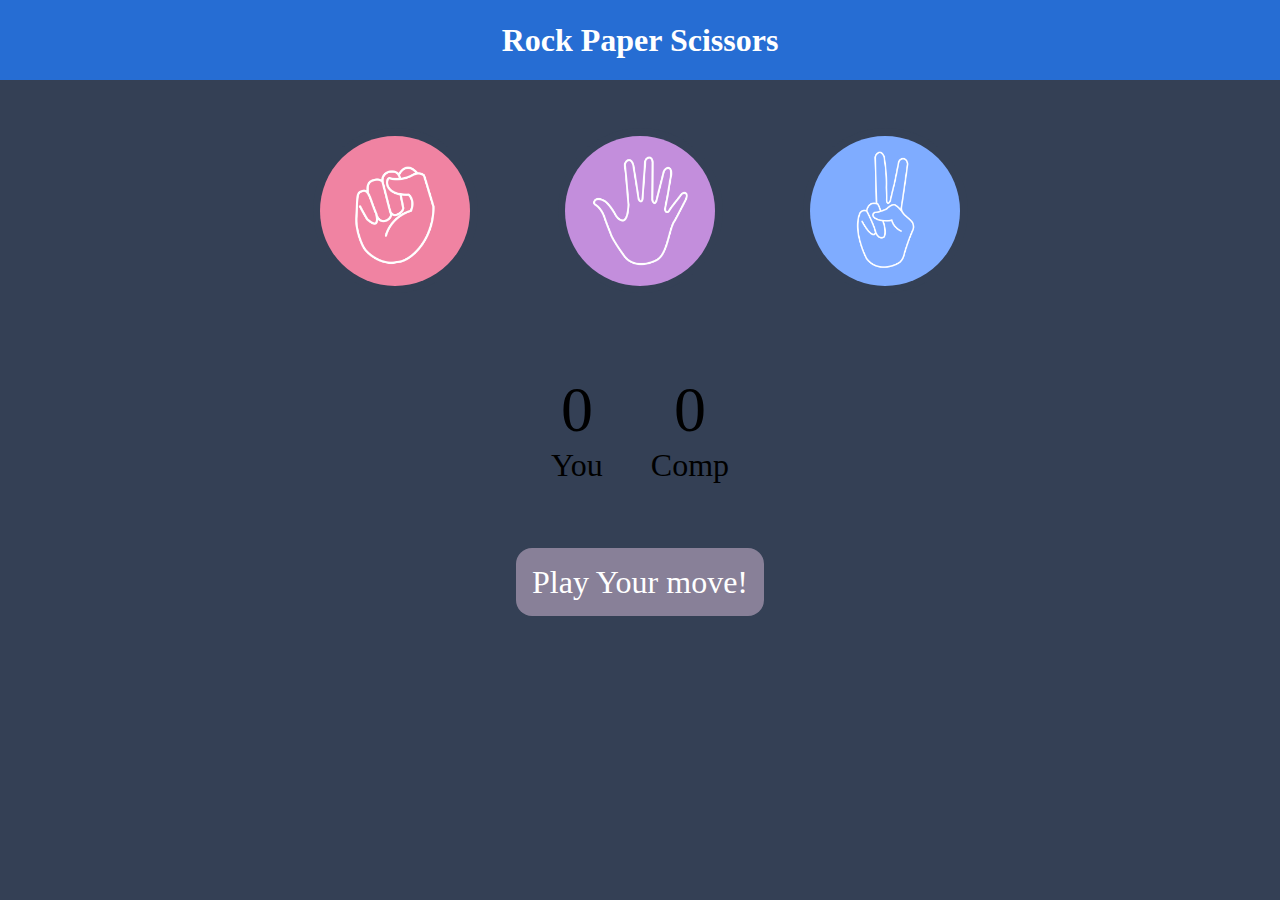
<file: Rock Paper Scissor/index.html>
<!DOCTYPE html>
<html lang="en">
<head>
    <meta charset="UTF-8">
    <meta name="viewport" content="width=device-width, initial-scale=1.0">
    <title>Rock Paper Scissors</title>
    <link rel="stylesheet" href="style.css">
</head>
<body>
    <div class="navbar">
        <h1>Rock Paper Scissors</h1>
    </div>

    <div class="choices">
        <div class="choice" id="rock">
            <img src="images/rock.png">
        </div>
        <div class="choice" id="paper">
            <img src="images/paper.png">
        </div>
        <div class="choice" id="scissors">
            <img src="images/scissors.png">
        </div>
    </div>

    <div class="scoreboard">
        <div class="score">
            <p id="user-score">0</p>
            <p>You</p>
        </div>
        <div class="score">
            <p id="comp-score">0</p>
            <p>Comp</p>
        </div>
    </div>

    <div class="msg-container">
        <p id="msg">Play Your move!</p>
    </div>


    <script src="app.js"></script>
</body>
</html>
</file>
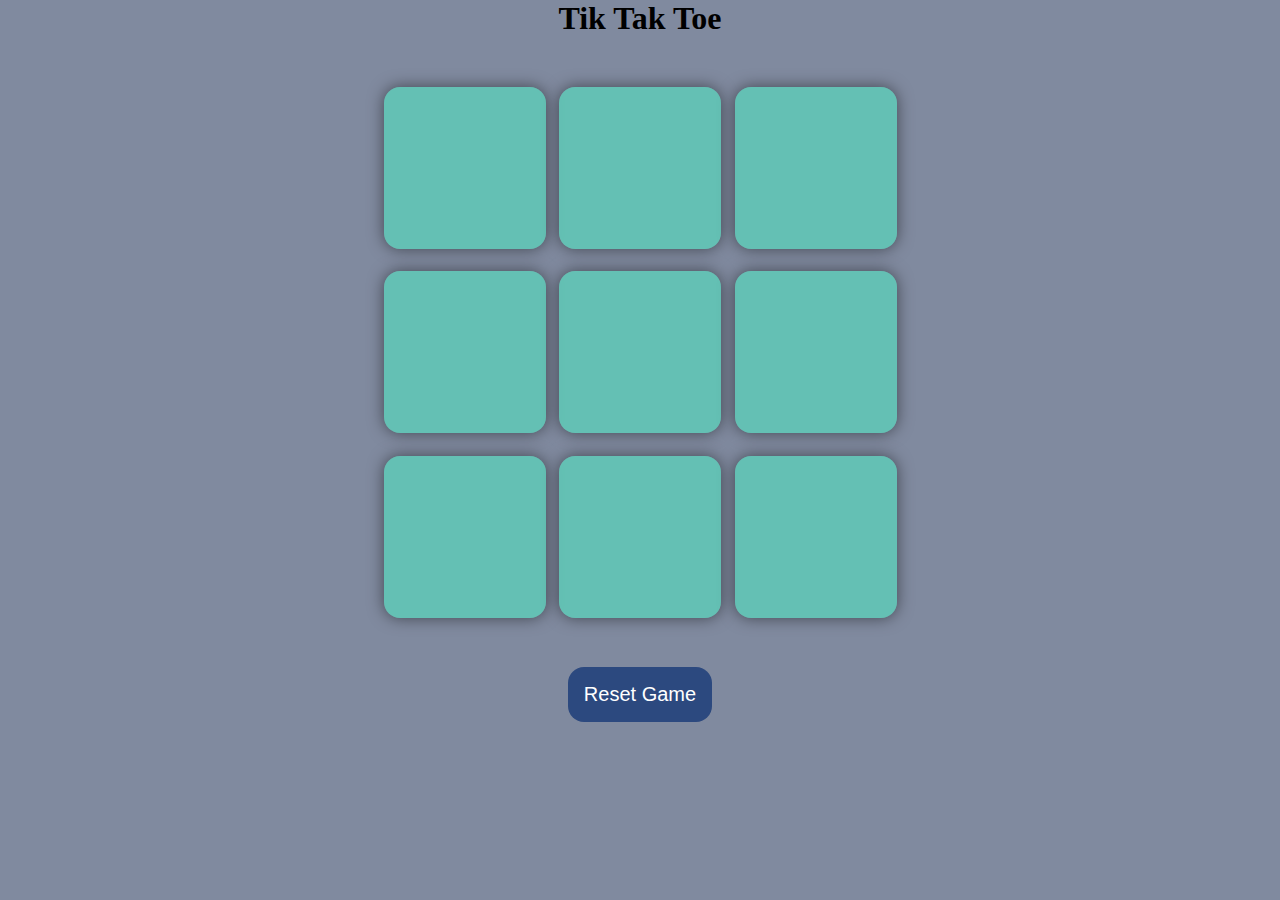
<file: TIK TAK TOE/index.html>
<!DOCTYPE html>
<html lang="en">
<head>
    <meta charset="UTF-8">
    <meta name="viewport" content="width=device-width, initial-scale=1.0">
    <title>Tik Tak Toe</title>
    <link rel="stylesheet" href="style.css">
</head>
<body>

    <div class="win-container hide">
        <p class="msg">WInner</p>
        <button class="new-btn">New Game</button>
    </div>

    <main>
        <h1>Tik Tak Toe</h1>
        <div class="container">
        <div class="game">
            <button class="box"></button>
            <button class="box"></button>
            <button class="box"></button>
            <button class="box"></button>
            <button class="box"></button>
            <button class="box"></button>
            <button class="box"></button>
            <button class="box"></button>
            <button class="box"></button>

            </div>
        </div>
        <button class="reset-btn">Reset Game</button>
    </main>
    <script src="app.js"></script>
</body>

</html>
</file>
<file: Rock Paper Scissor/style.css>
* {
    margin: 0;
    padding: 0;
    text-align: center;
    background-color: #344055;
}

h1 {
    color: white;
    background-color: #266DD3;
}

.navbar {
    display: flex;
    justify-content: center;
    align-items: center;
    height: 80px;
    background-color: #266DD3;
}

.choice {
    height: 165px;
    width: 165px;
    border-radius: 50%;
    display: flex;
    justify-content: center;
    align-items: center;
}

.choice:hover {
    cursor: pointer;
    background-color: #081b31;
}

img {
    height: 150px;
    width: 150px;
    object-fit: cover;
    border-radius: 50%;
}

.choices {
    display: flex;
    justify-content: center;
    align-items: center;
    font-size: 2rem;
    margin-top: 3rem;
    gap: 5rem;
}

.scoreboard {
    display: flex;
    justify-content: center;
    /* justify-content: space-evenly; */
    text-align: center;
    margin-top: 5rem;
    font-size: 2rem;
    gap: 3rem;
}

#user-score,
#comp-score {
  font-size: 4rem;
}

.msg-container {
    margin-top: 5rem;
}

#msg {
    background-color: #888098;
    color: #fff;
    font-size: 2rem;
    display: inline;
    padding: 1rem;
    border-radius: 1rem;
  }
</file>
<file: TIK TAK TOE/style.css>
* {
    margin: 0;
    padding: 0;
}

body {
    background-color: #808A9F;
    text-align: center;

}

.container {
    height: 70vh;
    display: flex;
    justify-content: center;
    align-items: center;
}

.game {
    height: 60vmin;
    width: 60vmin;
    display: flex;
    flex-wrap: wrap;
    justify-content: center;
    align-items: center;
    gap: 1.5vmin;
}

.box {
    height: 18vmin;
    width: 18vmin;
    border-radius: 1rem;
    border: none;
    box-shadow: 0 0 1rem rgba(0,0,0,0.5);
    font-size: 8vmin;
    color: #3D2B56;
    background-color: #4fc7;
}

.reset-btn {
    padding: 1rem;
    font-size: 1.25rem;
    background-color: #2C497F;
    color: white;
    border: none;
    border-radius: 1rem;
}

.new-btn {
    padding: 1rem;
    font-size: 1.25rem;
    background-color: #2C497F;
    color: white;
    border: none;
    border-radius: 1rem;
}

.msg{
    color: wheat;
    font-size: 8vmin;
}

.win-container {
    height: 100vmin;
    display: flex;
    justify-content: center;
    align-items: center;
    flex-direction: column;
    gap: 4rem;
}

.hide {
    display: none;
}
</file>
